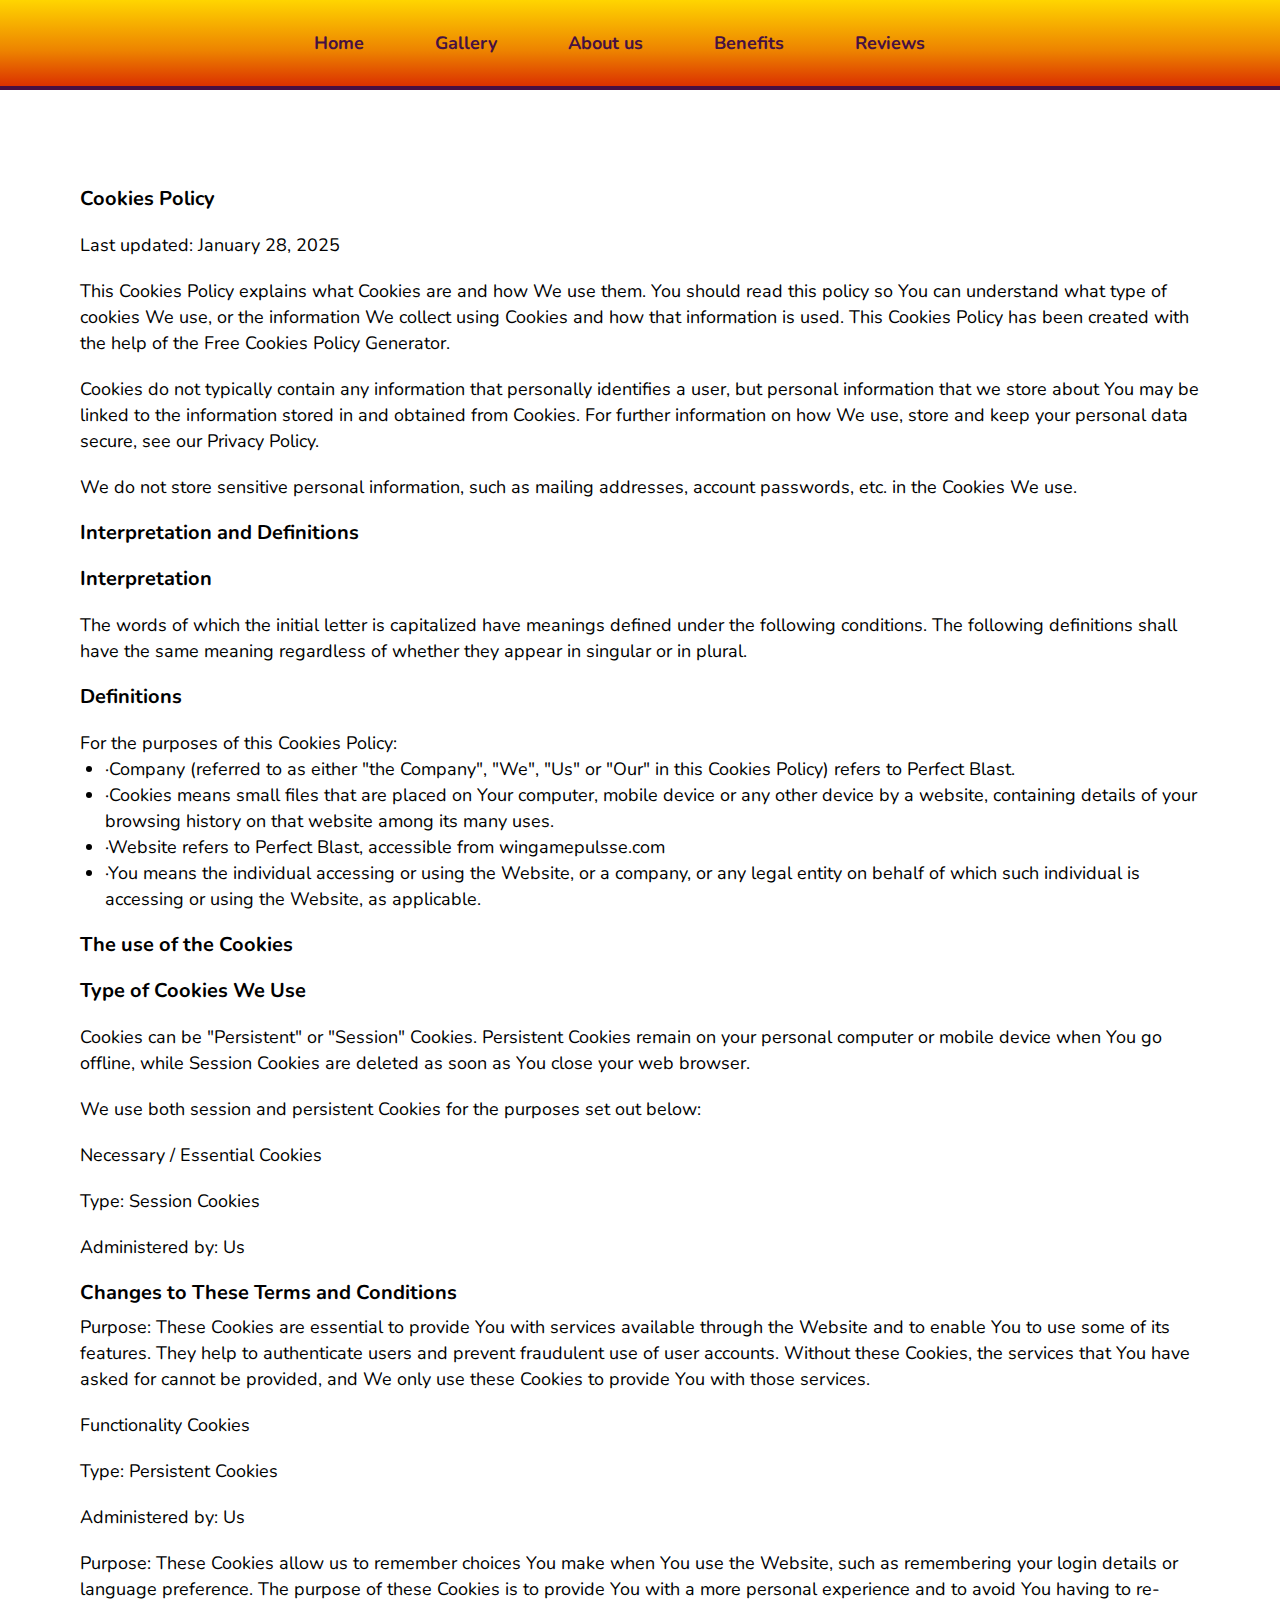
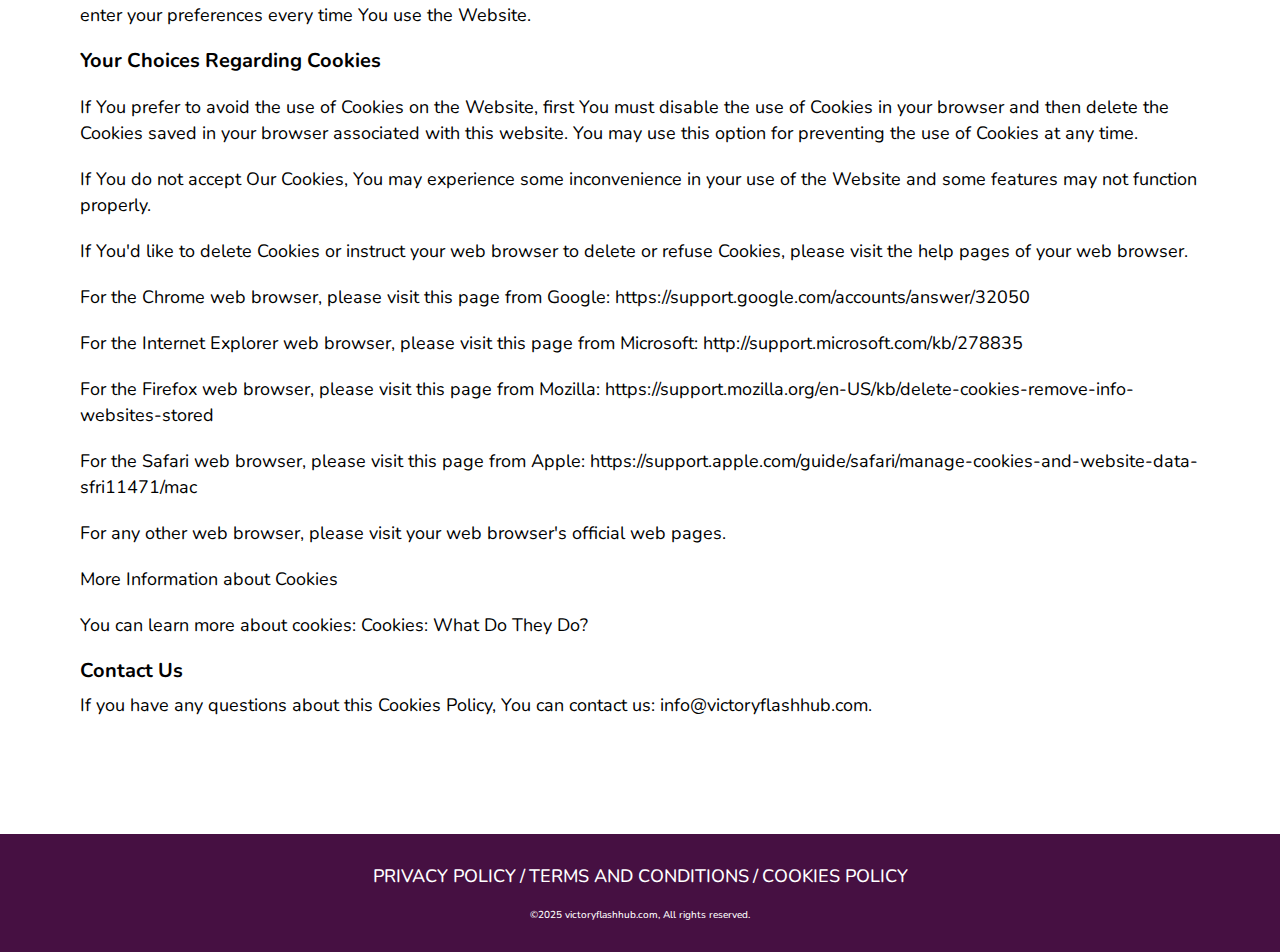
<file: cookies.html>
<!DOCTYPE html>
<html lang="en">
  <head>
    <meta charset="UTF-8" />
    <meta name="viewport" content="width=device-width, initial-scale=1.0" />
    <title>Perfect Blast</title>
    <link rel="icon" href="image/Fav b.jpg" />

    <link rel="stylesheet" type="text/css" href="slick/slick.css" />
    <link rel="stylesheet" href="css/main.css" />
    <link href="https://unpkg.com/aos@2.3.1/dist/aos.css" rel="stylesheet" />
  </head>

  <body class="back">
    <header class="header">
      <div class="header__background"></div>
      <nav class="navigation">
        <ul class="navigation__list">
          <li class="navigation__item">
            <a href="/" class="navigation__link"
              ><img href="/" class="header-title navigation-img" alt=""
            /></a>
          </li>
          <li class="navigation__item">
            <a href="/" class="navigation__link">Home</a>
          </li>
          <li class="navigation__item">
            <a href="/#gallery" class="navigation__link">Gallery</a>
          </li>
          <li class="navigation__item">
            <a href="/#about" class="navigation__link">About us</a>
          </li>
          <li class="navigation__item">
            <a href="/#features" class="navigation__link">Benefits </a>
          </li>
          <li class="navigation__item">
            <a href="/#reviews" class="navigation__link">Reviews</a>
          </li>
          <li class="navigation__item">
            <a
              href="/policy.html"
              class="navigation__link navigation__item-desk"
              >Privacy Policy</a
            >
          </li>
          <li class="navigation__item">
            <a href="/terms.html" class="navigation__link navigation__item-desk"
              >Terms and Conditions</a
            >
          </li>
          <li class="navigation__item">
            <a
              href="/cookies.html"
              class="navigation__link navigation__item-desk"
              >Cookies Policy</a
            >
          </li>
        </ul>

        <div class="header__button-wrapper policy-terms-header__button-wrapper">
          <a href="/" class="policy-terms-header__icon--menu"
            ><img href="/" class="header-title" alt=""
          /></a>

          <button type="button" class="header__icon-button" data-menu-button>
            <img
              class="header__icon header__icon--menu"
              src="image/header/menu.png"
              alt=""
            />

            <img
              class="header__icon header__icon--close close"
              src="image/header/Vector.png"
              alt=""
            />
          </button>
        </div>
      </nav>
    </header>

    <main class="policy">
      <section>
        <div class="policy-terms-container">
          <h2 class="policy-terms-title">Cookies Policy</h2>

          <p class="policy-terms-text-one">Last updated: January 28, 2025</p>

          <p class="policy-terms-text-one">
            This Cookies Policy explains what Cookies are and how We use them.
            You should read this policy so You can understand what type of
            cookies We use, or the information We collect using Cookies and how
            that information is used. This Cookies Policy has been created with
            the help of the Free Cookies Policy Generator.
          </p>

          <p class="policy-terms-text-one">
            Cookies do not typically contain any information that personally
            identifies a user, but personal information that we store about You
            may be linked to the information stored in and obtained from
            Cookies. For further information on how We use, store and keep your
            personal data secure, see our Privacy Policy.
          </p>
          <p class="policy-terms-text-one">
            We do not store sensitive personal information, such as mailing
            addresses, account passwords, etc. in the Cookies We use.
          </p>
          <h2 class="policy-terms-text">Interpretation and Definitions</h2>
          <h2 class="policy-terms-text">Interpretation</h2>
          <p class="policy-terms-text-one">
            The words of which the initial letter is capitalized have meanings
            defined under the following conditions. The following definitions
            shall have the same meaning regardless of whether they appear in
            singular or in plural.
          </p>
          <h2 class="policy-terms-text">Definitions</h2>
          <p class="policy-terms-text-one">
            For the purposes of this Cookies Policy:
          </p>
          <ul class="terms-lists">
            <li>
              ·Company (referred to as either "the Company", "We", "Us" or "Our"
              in this Cookies Policy) refers to Perfect Blast.
            </li>
            <li>
              ·Cookies means small files that are placed on Your computer,
              mobile device or any other device by a website, containing details
              of your browsing history on that website among its many uses.
            </li>
            <li>
              ·Website refers to Perfect Blast, accessible from
              wingamepulsse.com
            </li>
            <li>
              ·You means the individual accessing or using the Website, or a
              company, or any legal entity on behalf of which such individual is
              accessing or using the Website, as applicable.
            </li>
          </ul>
          <h2 class="policy-terms-text">The use of the Cookies</h2>
          <h2 class="policy-terms-text">Type of Cookies We Use</h2>
          <p class="policy-terms-text-one">
            Cookies can be "Persistent" or "Session" Cookies. Persistent Cookies
            remain on your personal computer or mobile device when You go
            offline, while Session Cookies are deleted as soon as You close your
            web browser.
          </p>

          <p class="policy-terms-text-one">
            We use both session and persistent Cookies for the purposes set out
            below:
          </p>

          <p class="policy-terms-text-one">Necessary / Essential Cookies</p>

          <p class="policy-terms-text-one">Type: Session Cookies</p>

          <p class="policy-terms-text-one">Administered by: Us</p>
          <h2 class="policy-terms-text">
            Changes to These Terms and Conditions
          </h2>
          <p class="policy-terms-texts">
            Purpose: These Cookies are essential to provide You with services
            available through the Website and to enable You to use some of its
            features. They help to authenticate users and prevent fraudulent use
            of user accounts. Without these Cookies, the services that You have
            asked for cannot be provided, and We only use these Cookies to
            provide You with those services.
          </p>

          <p class="policy-terms-text-one">Functionality Cookies</p>
          <p class="policy-terms-text-one">Type: Persistent Cookies</p>
          <p class="policy-terms-text-one">Administered by: Us</p>
          <p class="policy-terms-text-one">
            Purpose: These Cookies allow us to remember choices You make when
            You use the Website, such as remembering your login details or
            language preference. The purpose of these Cookies is to provide You
            with a more personal experience and to avoid You having to re-enter
            your preferences every time You use the Website.
          </p>
          <h2 class="policy-terms-text">Your Choices Regarding Cookies</h2>
          <p class="policy-terms-text-one">
            If You prefer to avoid the use of Cookies on the Website, first You
            must disable the use of Cookies in your browser and then delete the
            Cookies saved in your browser associated with this website. You may
            use this option for preventing the use of Cookies at any time.
          </p>
          <p class="policy-terms-text-one">
            If You do not accept Our Cookies, You may experience some
            inconvenience in your use of the Website and some features may not
            function properly.
          </p>
          <p class="policy-terms-text-one">
            If You'd like to delete Cookies or instruct your web browser to
            delete or refuse Cookies, please visit the help pages of your web
            browser.
          </p>
          <p class="policy-terms-text-one">
            For the Chrome web browser, please visit this page from Google:

            <a
              class="email-link-color"
              href="https://support.google.com/accounts/answer/32050"
              target="_blank"
              rel=""
              >https://support.google.com/accounts/answer/32050
            </a>
          </p>
          <p class="policy-terms-text-one">
            For the Internet Explorer web browser, please visit this page from
            Microsoft:
            <a
              class="email-link-color"
              href="http://support.microsoft.com/kb/278835"
              target="_blank"
              rel=""
              >http://support.microsoft.com/kb/278835
            </a>
          </p>
          <p class="policy-terms-text-one">
            For the Firefox web browser, please visit this page from Mozilla:

            <a
              class="email-link-color"
              href=" https://support.mozilla.org/en-US/kb/delete-cookies-remove-info-websites-stored"
              target="_blank"
              rel=""
            >
              https://support.mozilla.org/en-US/kb/delete-cookies-remove-info-websites-stored
            </a>
          </p>
          <p class="policy-terms-text-one">
            For the Safari web browser, please visit this page from Apple:

            <a
              class="email-link-color"
              href=" https://support.apple.com/guide/safari/manage-cookies-and-website-data-sfri11471/mac"
              target="_blank"
              rel=""
            >
              https://support.apple.com/guide/safari/manage-cookies-and-website-data-sfri11471/mac
            </a>
          </p>

          <p class="policy-terms-text-one">
            For any other web browser, please visit your web browser's official
            web pages.
          </p>
          <p class="policy-terms-text-one">More Information about Cookies</p>
          <p class="policy-terms-text-one">
            You can learn more about cookies: Cookies:
            <a
              class="email-link-color"
              href="https://www.freeprivacypolicy.com/blog/cookies/"
              target="_blank"
              rel=""
            >
              What Do They Do?
            </a>
          </p>

          <h2 class="policy-terms-text">Contact Us</h2>
          <p class="policy-terms-texts">
            If you have any questions about this Cookies Policy, You can contact
            us:
            <a class="email-link" href="mailto:info@victoryflashhub.com"
              >info@victoryflashhub.com</a
            >.
          </p>
        </div>
      </section>
    </main>

    <footer class="footer">
      <div class="footer-container">
        <div class="footer-wrapper">
          <a class="footer-text" href="policy.html">Privacy policy</a>
          <a class="footer-text">/</a>
          <a class="footer-text" href="terms.html">Terms and conditions </a>
          <a class="footer-text">/</a>
          <a class="footer-text" href="cookies.html">Cookies Policy</a>
        </div>
        <p class="footer-copyright">
          ©2025 victoryflashhub.com, All rights reserved.
        </p>
      </div>
    </footer>
    <script src="js/mobile-menu.js"></script>
  </body>
</html>
</file>
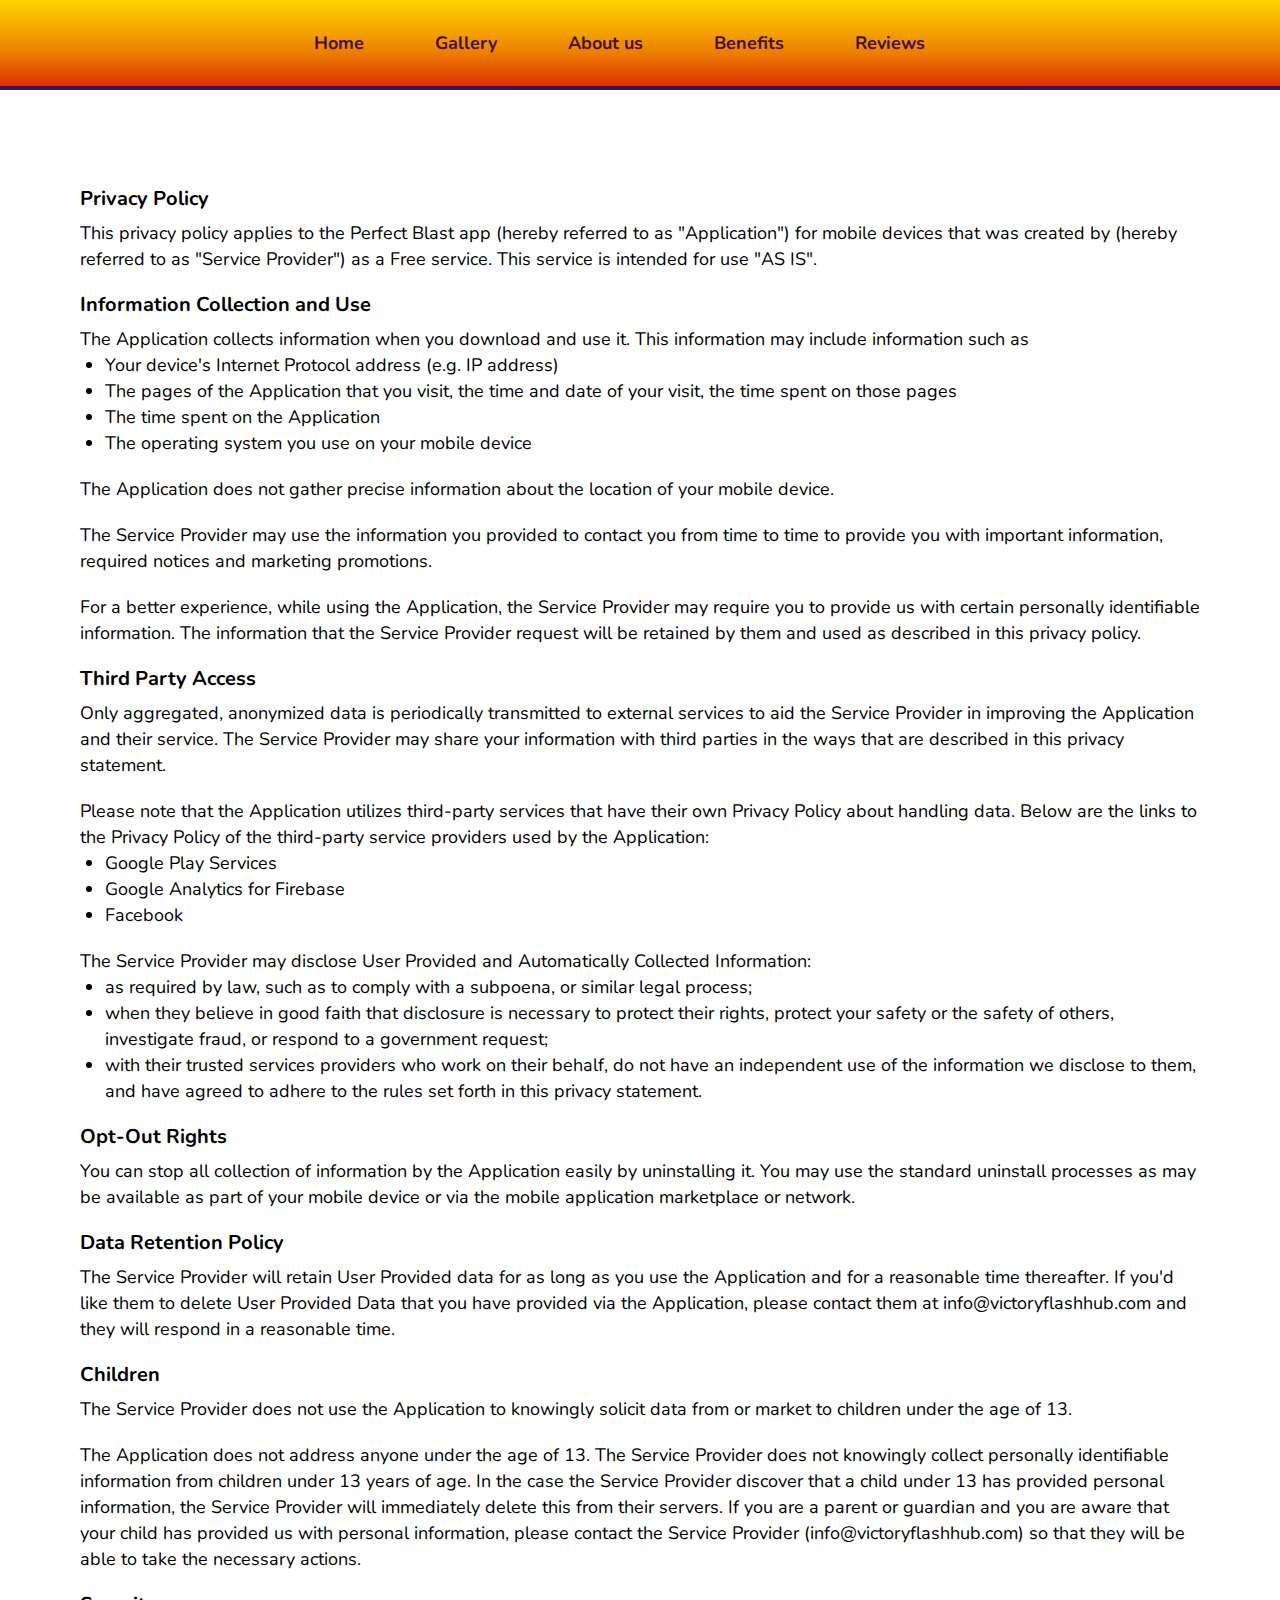
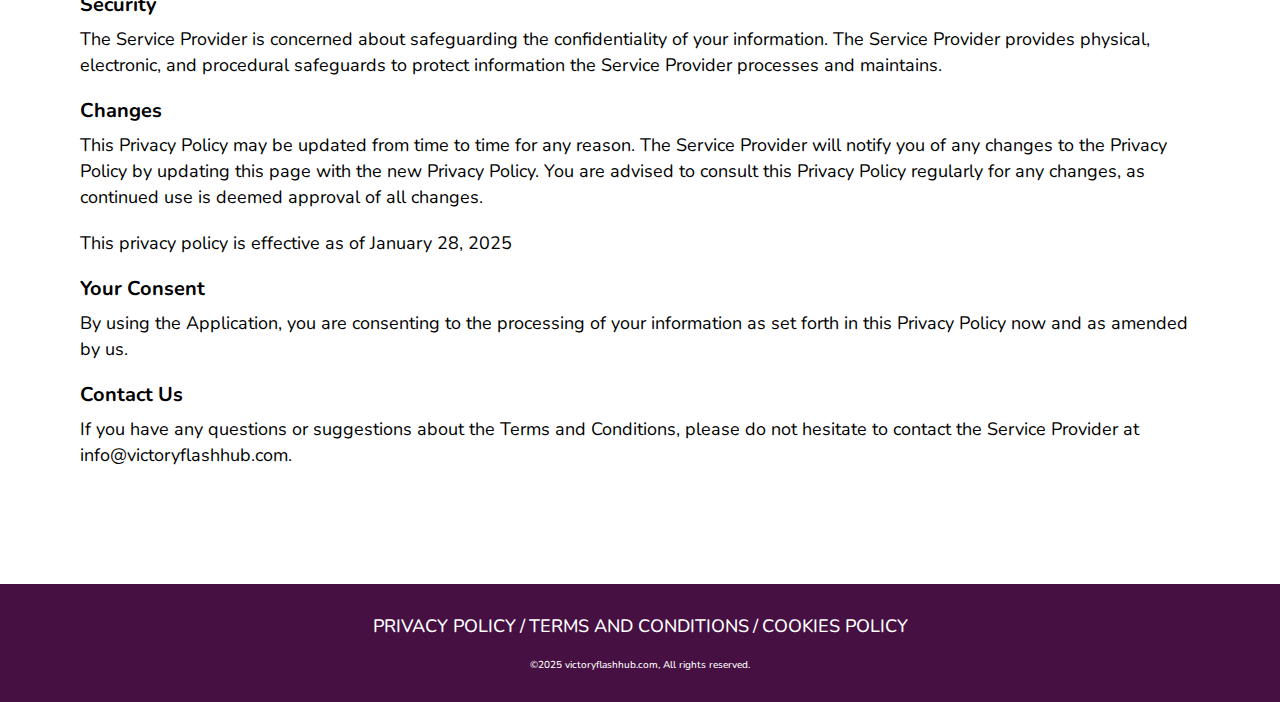
<file: policy.html>
<!DOCTYPE html>
<html lang="en">
  <head>
    <meta charset="UTF-8" />
    <meta name="viewport" content="width=device-width, initial-scale=1.0" />
    <title>Perfect Blast</title>
    <link rel="icon" href="image/Fav b.jpg" />

    <link rel="stylesheet" type="text/css" href="slick/slick.css" />
    <link rel="stylesheet" href="css/main.css" />
    <link href="https://unpkg.com/aos@2.3.1/dist/aos.css" rel="stylesheet" />
  </head>

  <body class="back">
    <header class="header">
      <div class="header__background"></div>
      <nav class="navigation">
        <ul class="navigation__list">
          <li class="navigation__item">
            <a href="/" class="navigation__link"
              ><img href="/" class="header-title navigation-img" alt=""
            /></a>
          </li>
          <li class="navigation__item">
            <a href="/" class="navigation__link">Home</a>
          </li>
          <li class="navigation__item">
            <a href="/#gallery" class="navigation__link">Gallery</a>
          </li>
          <li class="navigation__item">
            <a href="/#about" class="navigation__link">About us</a>
          </li>
          <li class="navigation__item">
            <a href="/#features" class="navigation__link">Benefits </a>
          </li>
          <li class="navigation__item">
            <a href="/#reviews" class="navigation__link">Reviews</a>
          </li>
          <li class="navigation__item">
            <a
              href="/policy.html"
              class="navigation__link navigation__item-desk"
              >Privacy Policy</a
            >
          </li>
          <li class="navigation__item">
            <a href="/terms.html" class="navigation__link navigation__item-desk"
              >Terms and Conditions</a
            >
          </li>
          <li class="navigation__item">
            <a
              href="/cookies.html"
              class="navigation__link navigation__item-desk"
              >Cookies Policy</a
            >
          </li>
        </ul>

        <div class="header__button-wrapper policy-terms-header__button-wrapper">
          <a href="/" class="policy-terms-header__icon--menu"
            ><img href="/" class="header-title" alt=""
          /></a>

          <button type="button" class="header__icon-button" data-menu-button>
            <img
              class="header__icon header__icon--menu"
              src="image/header/menu.png"
              alt=""
            />

            <img
              class="header__icon header__icon--close close"
              src="image/header/Vector.png"
              alt=""
            />
          </button>
        </div>
      </nav>
    </header>

    <main class="policy">
      <section>
        <div class="policy-terms-container">
          <p class="policy-terms-title">Privacy Policy</p>

          <p class="policy-terms-texts">
            This privacy policy applies to the Perfect Blast app (hereby
            referred to as "Application") for mobile devices that was created by
            (hereby referred to as "Service Provider") as a Free service. This
            service is intended for use "AS IS".
          </p>
          <p class="policy-terms-text">Information Collection and Use</p>
          <p class="policy-terms-texts">
            The Application collects information when you download and use it.
            This information may include information such as
          </p>

          <ul class="terms-lists">
            <li>Your device's Internet Protocol address (e.g. IP address)</li>
            <li>
              The pages of the Application that you visit, the time and date of
              your visit, the time spent on those pages
            </li>
            <li>The time spent on the Application</li>
            <li>The operating system you use on your mobile device</li>
          </ul>
          <p class="policy-terms-text-one">
            The Application does not gather precise information about the
            location of your mobile device.
          </p>

          <p class="policy-terms-text-one">
            The Service Provider may use the information you provided to contact
            you from time to time to provide you with important information,
            required notices and marketing promotions.
          </p>
          <p class="policy-terms-text-one">
            For a better experience, while using the Application, the Service
            Provider may require you to provide us with certain personally
            identifiable information. The information that the Service Provider
            request will be retained by them and used as described in this
            privacy policy.
          </p>

          <p class="policy-terms-text">Third Party Access</p>

          <p class="policy-terms-texts">
            Only aggregated, anonymized data is periodically transmitted to
            external services to aid the Service Provider in improving the
            Application and their service. The Service Provider may share your
            information with third parties in the ways that are described in
            this privacy statement.
          </p>

          <p class="policy-terms-text-one">
            Please note that the Application utilizes third-party services that
            have their own Privacy Policy about handling data. Below are the
            links to the Privacy Policy of the third-party service providers
            used by the Application:
          </p>
          <ul class="terms-lists">
            <li>
              <a
                class="email-link-color"
                href="https://policies.google.com/privacy"
                target="_blank"
                rel=""
                >Google Play Services
              </a>
            </li>
            <li>
              <a
                class="email-link-color"
                href="https://firebase.google.com/support/privacy"
                target="_blank"
                rel=""
                >Google Analytics for Firebase
              </a>
            </li>
            <li>
              <a
                class="email-link-color"
                href="https://www.facebook.com/about/privacy/update/printable"
                target="_blank"
                rel=""
                >Facebook
              </a>
            </li>
          </ul>

          <p class="policy-terms-text-one">
            The Service Provider may disclose User Provided and Automatically
            Collected Information:
          </p>
          <ul class="terms-lists">
            <li>
              as required by law, such as to comply with a subpoena, or similar
              legal process;
            </li>
            <li>
              when they believe in good faith that disclosure is necessary to
              protect their rights, protect your safety or the safety of others,
              investigate fraud, or respond to a government request;
            </li>
            <li>
              with their trusted services providers who work on their behalf, do
              not have an independent use of the information we disclose to
              them, and have agreed to adhere to the rules set forth in this
              privacy statement.
            </li>
          </ul>

          <h2 class="policy-terms-text">Opt-Out Rights</h2>
          <p class="policy-terms-texts">
            You can stop all collection of information by the Application easily
            by uninstalling it. You may use the standard uninstall processes as
            may be available as part of your mobile device or via the mobile
            application marketplace or network.
          </p>

          <h2 class="policy-terms-text">Data Retention Policy</h2>
          <p class="policy-terms-texts">
            The Service Provider will retain User Provided data for as long as
            you use the Application and for a reasonable time thereafter. If
            you'd like them to delete User Provided Data that you have provided
            via the Application, please contact them at info@victoryflashhub.com
            and they will respond in a reasonable time.
          </p>
          <h2 class="policy-terms-text">Children</h2>
          <p class="policy-terms-texts">
            The Service Provider does not use the Application to knowingly
            solicit data from or market to children under the age of 13.
          </p>

          <p class="policy-terms-text-one">
            The Application does not address anyone under the age of 13. The
            Service Provider does not knowingly collect personally identifiable
            information from children under 13 years of age. In the case the
            Service Provider discover that a child under 13 has provided
            personal information, the Service Provider will immediately delete
            this from their servers. If you are a parent or guardian and you are
            aware that your child has provided us with personal information,
            please contact the Service Provider (info@victoryflashhub.com) so
            that they will be able to take the necessary actions.
          </p>
          <h2 class="policy-terms-text">Security</h2>
          <p class="policy-terms-texts">
            The Service Provider is concerned about safeguarding the
            confidentiality of your information. The Service Provider provides
            physical, electronic, and procedural safeguards to protect
            information the Service Provider processes and maintains.
          </p>
          <h2 class="policy-terms-text">Changes</h2>
          <p class="policy-terms-texts">
            This Privacy Policy may be updated from time to time for any reason.
            The Service Provider will notify you of any changes to the Privacy
            Policy by updating this page with the new Privacy Policy. You are
            advised to consult this Privacy Policy regularly for any changes, as
            continued use is deemed approval of all changes.
          </p>

          <p class="policy-terms-text-one">
            This privacy policy is effective as of January 28, 2025
          </p>
          <h2 class="policy-terms-text">Your Consent</h2>
          <p class="policy-terms-texts">
            By using the Application, you are consenting to the processing of
            your information as set forth in this Privacy Policy now and as
            amended by us.
          </p>
          <h2 class="policy-terms-text">Contact Us</h2>
          <p class="policy-terms-texts">
            If you have any questions or suggestions about the Terms and
            Conditions, please do not hesitate to contact the Service Provider
            at
            <a class="email-link" href="mailto:info@victoryflashhub.com"
              >info@victoryflashhub.com</a
            >.
          </p>
        </div>
      </section>
    </main>

    <footer class="footer">
      <div class="footer-container">
        <div class="footer-wrapper">
          <a class="footer-text" href="policy.html">Privacy policy</a>
          <a class="footer-text">/</a>
          <a class="footer-text" href="terms.html">Terms and conditions </a>
          <a class="footer-text">/</a>
          <a class="footer-text" href="cookies.html">Cookies Policy</a>
        </div>
        <p class="footer-copyright">
          ©2025 victoryflashhub.com, All rights reserved.
        </p>
      </div>
    </footer>
    <script src="js/mobile-menu.js"></script>
  </body>
</html>
</file>
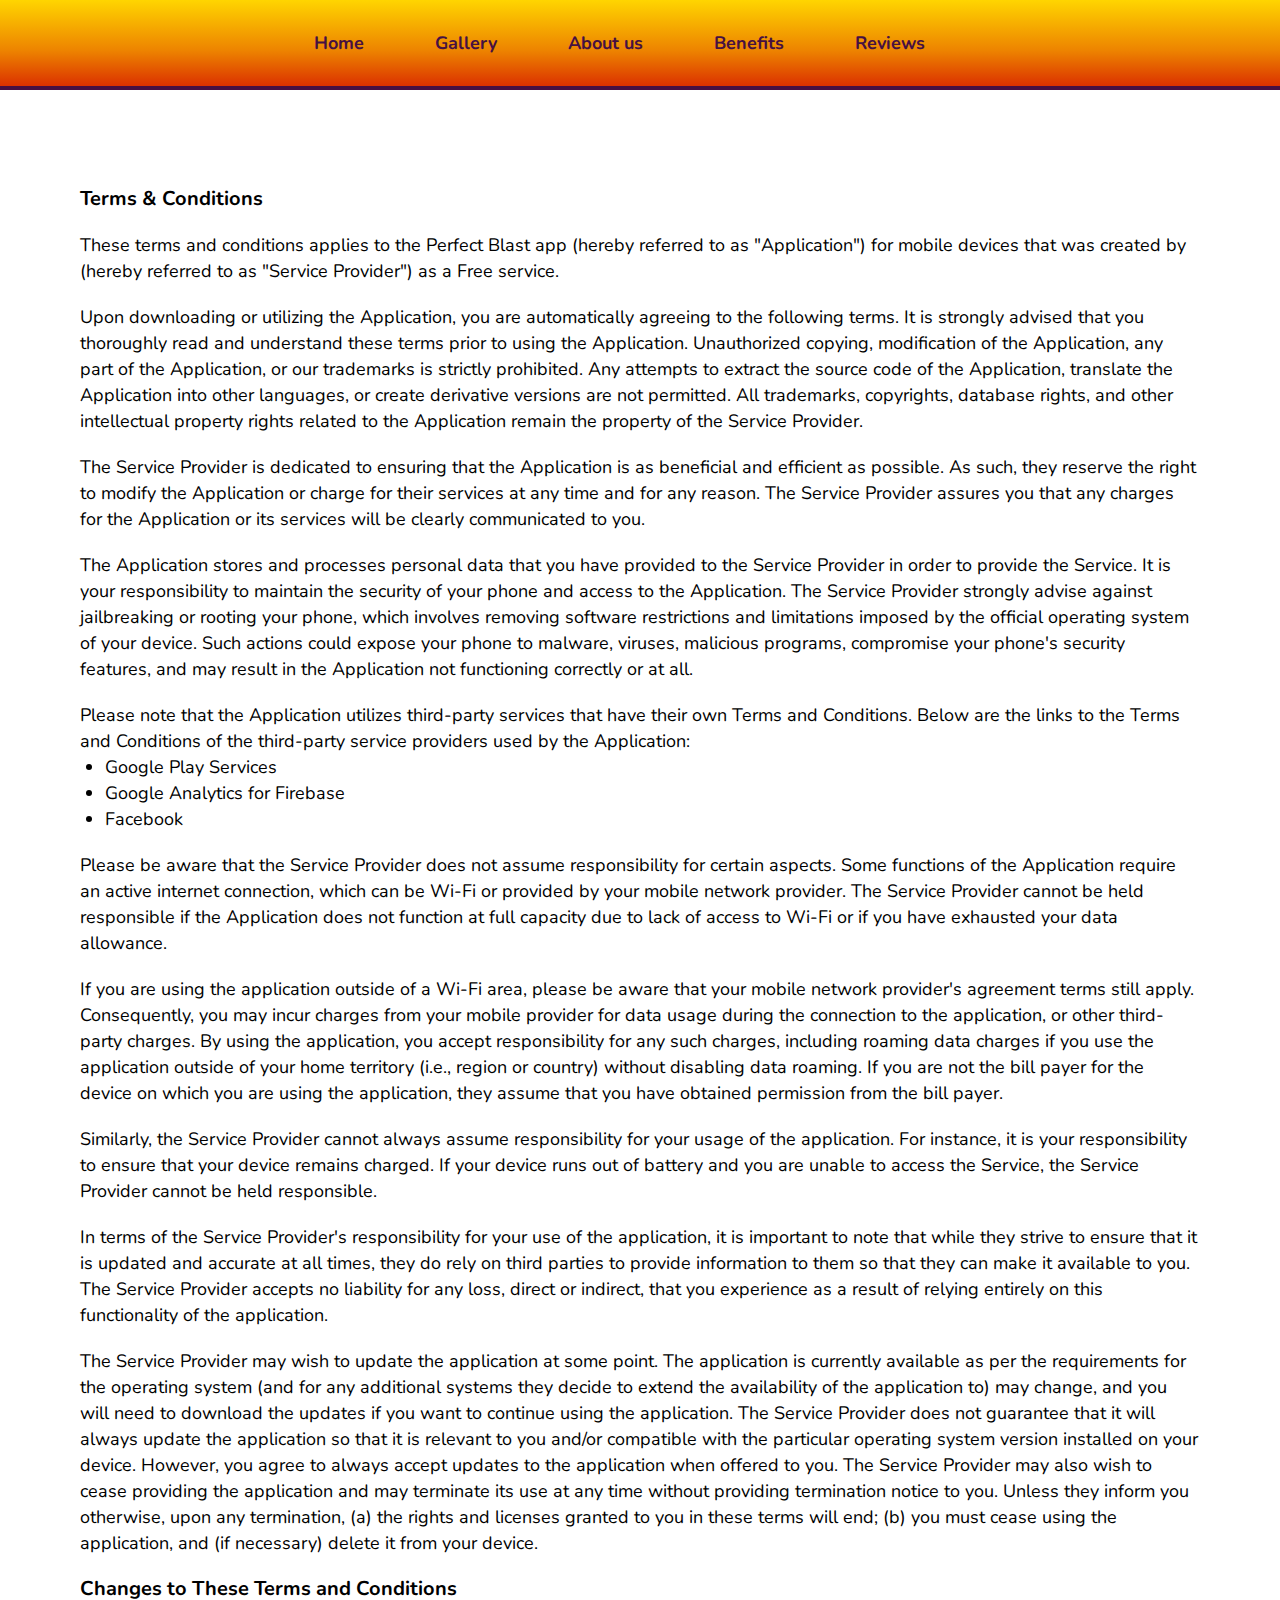
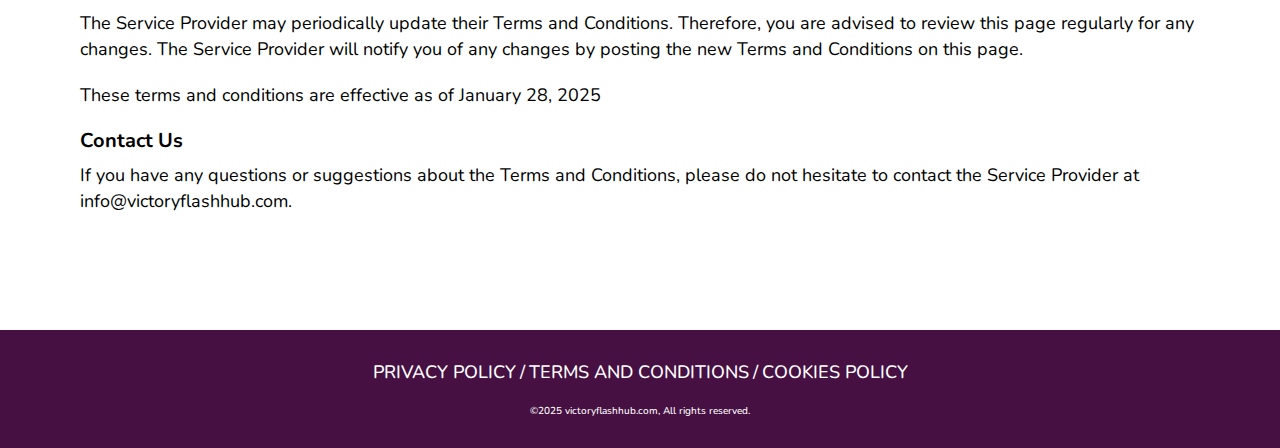
<file: terms.html>
<!DOCTYPE html>
<html lang="en">
  <head>
    <meta charset="UTF-8" />
    <meta name="viewport" content="width=device-width, initial-scale=1.0" />
    <title>Perfect Blast</title>
    <link rel="icon" href="image/Fav b.jpg" />

    <link rel="stylesheet" type="text/css" href="slick/slick.css" />
    <link rel="stylesheet" href="css/main.css" />
    <link href="https://unpkg.com/aos@2.3.1/dist/aos.css" rel="stylesheet" />
  </head>

  <body class="back">
    <header class="header">
      <div class="header__background"></div>
      <nav class="navigation">
        <ul class="navigation__list">
          <li class="navigation__item">
            <a href="/" class="navigation__link"
              ><img href="/" class="header-title navigation-img" alt=""
            /></a>
          </li>
          <li class="navigation__item">
            <a href="/" class="navigation__link">Home</a>
          </li>
          <li class="navigation__item">
            <a href="/#gallery" class="navigation__link">Gallery</a>
          </li>
          <li class="navigation__item">
            <a href="/#about" class="navigation__link">About us</a>
          </li>
          <li class="navigation__item">
            <a href="/#features" class="navigation__link">Benefits </a>
          </li>
          <li class="navigation__item">
            <a href="/#reviews" class="navigation__link">Reviews</a>
          </li>
          <li class="navigation__item">
            <a
              href="/policy.html"
              class="navigation__link navigation__item-desk"
              >Privacy Policy</a
            >
          </li>
          <li class="navigation__item">
            <a href="/terms.html" class="navigation__link navigation__item-desk"
              >Terms and Conditions</a
            >
          </li>
          <li class="navigation__item">
            <a
              href="/cookies.html"
              class="navigation__link navigation__item-desk"
              >Cookies Policy</a
            >
          </li>
        </ul>

        <div class="header__button-wrapper policy-terms-header__button-wrapper">
          <a href="/" class="policy-terms-header__icon--menu"
            ><img href="/" class="header-title" alt=""
          /></a>

          <button type="button" class="header__icon-button" data-menu-button>
            <img
              class="header__icon header__icon--menu"
              src="image/header/menu.png"
              alt=""
            />

            <img
              class="header__icon header__icon--close close"
              src="image/header/Vector.png"
              alt=""
            />
          </button>
        </div>
      </nav>
    </header>

    <main class="policy">
      <section>
        <div class="policy-terms-container">
          <h2 class="policy-terms-title">Terms & Conditions</h2>

          <p class="policy-terms-text-one">
            These terms and conditions applies to the Perfect Blast app (hereby
            referred to as "Application") for mobile devices that was created by
            (hereby referred to as "Service Provider") as a Free service.
          </p>

          <p class="policy-terms-text-one">
            Upon downloading or utilizing the Application, you are automatically
            agreeing to the following terms. It is strongly advised that you
            thoroughly read and understand these terms prior to using the
            Application. Unauthorized copying, modification of the Application,
            any part of the Application, or our trademarks is strictly
            prohibited. Any attempts to extract the source code of the
            Application, translate the Application into other languages, or
            create derivative versions are not permitted. All trademarks,
            copyrights, database rights, and other intellectual property rights
            related to the Application remain the property of the Service
            Provider.
          </p>

          <p class="policy-terms-text-one">
            The Service Provider is dedicated to ensuring that the Application
            is as beneficial and efficient as possible. As such, they reserve
            the right to modify the Application or charge for their services at
            any time and for any reason. The Service Provider assures you that
            any charges for the Application or its services will be clearly
            communicated to you.
          </p>
          <p class="policy-terms-text-one">
            The Application stores and processes personal data that you have
            provided to the Service Provider in order to provide the Service. It
            is your responsibility to maintain the security of your phone and
            access to the Application. The Service Provider strongly advise
            against jailbreaking or rooting your phone, which involves removing
            software restrictions and limitations imposed by the official
            operating system of your device. Such actions could expose your
            phone to malware, viruses, malicious programs, compromise your
            phone's security features, and may result in the Application not
            functioning correctly or at all.
          </p>
          <p class="policy-terms-text-one">
            Please note that the Application utilizes third-party services that
            have their own Terms and Conditions. Below are the links to the
            Terms and Conditions of the third-party service providers used by
            the Application:
          </p>
          <ul class="terms-lists">
            <li>
              <a
                class="email-link-color"
                href="https://policies.google.com/privacy"
                target="_blank"
                rel=""
                >Google Play Services
              </a>
            </li>
            <li>
              <a
                class="email-link-color"
                href="https://firebase.google.com/support/privacy"
                target="_blank"
                rel=""
                >Google Analytics for Firebase
              </a>
            </li>
            <li>
              <a
                class="email-link-color"
                href="https://www.facebook.com/about/privacy/update/printable"
                target="_blank"
                rel=""
                >Facebook
              </a>
            </li>
          </ul>

          <p class="policy-terms-text-one">
            Please be aware that the Service Provider does not assume
            responsibility for certain aspects. Some functions of the
            Application require an active internet connection, which can be
            Wi-Fi or provided by your mobile network provider. The Service
            Provider cannot be held responsible if the Application does not
            function at full capacity due to lack of access to Wi-Fi or if you
            have exhausted your data allowance.
          </p>

          <p class="policy-terms-text-one">
            If you are using the application outside of a Wi-Fi area, please be
            aware that your mobile network provider's agreement terms still
            apply. Consequently, you may incur charges from your mobile provider
            for data usage during the connection to the application, or other
            third-party charges. By using the application, you accept
            responsibility for any such charges, including roaming data charges
            if you use the application outside of your home territory (i.e.,
            region or country) without disabling data roaming. If you are not
            the bill payer for the device on which you are using the
            application, they assume that you have obtained permission from the
            bill payer.
          </p>

          <p class="policy-terms-text-one">
            Similarly, the Service Provider cannot always assume responsibility
            for your usage of the application. For instance, it is your
            responsibility to ensure that your device remains charged. If your
            device runs out of battery and you are unable to access the Service,
            the Service Provider cannot be held responsible.
          </p>

          <p class="policy-terms-text-one">
            In terms of the Service Provider's responsibility for your use of
            the application, it is important to note that while they strive to
            ensure that it is updated and accurate at all times, they do rely on
            third parties to provide information to them so that they can make
            it available to you. The Service Provider accepts no liability for
            any loss, direct or indirect, that you experience as a result of
            relying entirely on this functionality of the application.
          </p>

          <p class="policy-terms-text-one">
            The Service Provider may wish to update the application at some
            point. The application is currently available as per the
            requirements for the operating system (and for any additional
            systems they decide to extend the availability of the application
            to) may change, and you will need to download the updates if you
            want to continue using the application. The Service Provider does
            not guarantee that it will always update the application so that it
            is relevant to you and/or compatible with the particular operating
            system version installed on your device. However, you agree to
            always accept updates to the application when offered to you. The
            Service Provider may also wish to cease providing the application
            and may terminate its use at any time without providing termination
            notice to you. Unless they inform you otherwise, upon any
            termination, (a) the rights and licenses granted to you in these
            terms will end; (b) you must cease using the application, and (if
            necessary) delete it from your device.
          </p>
          <h2 class="policy-terms-text">
            Changes to These Terms and Conditions
          </h2>
          <p class="policy-terms-texts">
            The Service Provider may periodically update their Terms and
            Conditions. Therefore, you are advised to review this page regularly
            for any changes. The Service Provider will notify you of any changes
            by posting the new Terms and Conditions on this page.
          </p>

          <p class="policy-terms-text-one">
            These terms and conditions are effective as of January 28, 2025
          </p>
          <h2 class="policy-terms-text">Contact Us</h2>
          <p class="policy-terms-texts">
            If you have any questions or suggestions about the Terms and
            Conditions, please do not hesitate to contact the Service Provider
            at
            <a class="email-link" href="mailto:info@victoryflashhub.com"
              >info@victoryflashhub.com</a
            >.
          </p>
        </div>
      </section>
    </main>

    <footer class="footer">
      <div class="footer-container">
        <div class="footer-wrapper">
          <a class="footer-text" href="policy.html">Privacy policy</a>
          <a class="footer-text">/</a>
          <a class="footer-text" href="terms.html">Terms and conditions </a>
          <a class="footer-text">/</a>
          <a class="footer-text" href="cookies.html">Cookies Policy</a>
        </div>
        <p class="footer-copyright">
          ©2025 victoryflashhub.com, All rights reserved.
        </p>
      </div>
    </footer>
    <script src="js/mobile-menu.js"></script>
  </body>
</html>
</file>
<file: css/main.css>
@import url("https://fonts.googleapis.com/css2?family=Nunito:ital,wght@0,200..1000;1,200..1000&display=swap");

:root {
}

* {
  -webkit-box-sizing: border-box;
  box-sizing: border-box;
}

html {
  scroll-behavior: smooth;
  background: rgba(255, 255, 255, 1);
  color: rgba(70, 16, 66, 1);
}

body {
  margin: 0;
}

h1,
h2,
h3,
h4,
h5,
h6,
p {
  margin: 0;
}

ul,
ol {
  margin: 0;
  padding: 0;
  list-style: none;
}

img {
  display: block;
  height: auto;
}

.list {
  list-style: none;
}

button,
a {
  cursor: pointer;
}

.visually-hidden {
  position: absolute;
  width: 1px;
  height: 1px;
  margin: -1px;
  border: 0;
  padding: 0;

  white-space: nowrap;
  clip-path: inset(100%);
  clip: rect(0 0 0 0);
  overflow: hidden;
}

.button:hover {
  scale: 120%;
}

.header {
  position: fixed;
  width: 100%;
  z-index: 5;
  -webkit-transition: background-color 0.3s ease;
  transition: background-color 0.3s ease;
}

.header.is-open .header__background {
  left: 0;
}
.header__button-wrapper {
  margin-left: auto;
}
.header__icon {
  display: none;
}

.header__icon-button {
  display: -webkit-box;
  display: -ms-flexbox;
  display: flex;
  background-color: transparent;
  border: none;
  border-radius: 50%;
}

.header__icon--menu {
  display: block;
}

.header__icon-button.is-open .header__icon--menu {
  display: none;
}

.header__icon-button.is-open .header__icon--close {
  display: block;
}

.header {
  position: fixed;
  width: 100%;
  z-index: 5;
  background: transparent;
  display: flex;
  height: 60px;
  border-bottom: 4px solid rgba(70, 16, 66, 1);
  backdrop-filter: blur(24px);
  background: linear-gradient(180deg, #ffd500 0%, #ed8300 59%, #db3100 100%);
}
.header__background {
  position: absolute;
  top: 0;
  right: 0;
  bottom: 0;
  left: 100%;

  z-index: -1;
  -webkit-transition: left 0.3s ease;
  transition: left 0.3s ease;
  border-bottom: 4px solid rgba(70, 16, 66, 1);
  backdrop-filter: blur(24px);
}
.header.is-open .header__background {
  left: 0;
}
.header__button-wrapper {
  margin-right: auto;
  display: flex;
  align-items: center;
  justify-content: end;
}
.policy-terms-header__button-wrapper {
  margin-right: auto;
  display: flex;
  align-items: center;
  justify-content: space-between;
}
.header__icon {
  display: none;
}
.header__icon-button {
  display: flex;
  background-color: transparent;
  border: none;
  border-radius: 50%;
}

.header__icon--menu {
  display: block;
}

.header__icon-button.is-open .header__icon--menu {
  display: none;
}

.header__icon-button.is-open .header__icon--close {
  display: block;
}

.navigation {
  display: -ms-flexbox;
  -webkit-box-orient: vertical;
  -webkit-box-direction: normal;
  -ms-flex-direction: column;
  flex-direction: column;
  -webkit-box-align: center;
  -ms-flex-align: center;
  align-items: center;
  -webkit-box-flex: 1;
  -ms-flex: 1;
  flex: 1;
  padding: 16px;
  position: relative;
}

.navigation__list {
  display: flex;
  flex-direction: column;

  align-items: center;

  top: 130px;
  position: absolute;
  top: 100%;
  right: -100%;
  width: 100%;
  height: 457px;
  -webkit-transition: 0.3s;
  transition: 0.3s;
  z-index: 999;

  padding: 0px 32px;

  border-radius: 0px 0px 20px 20px;
  gap: 28px;
  background: rgba(255, 211, 1, 1);
  border-bottom: 1px solid rgba(255, 255, 255, 0.6);
}
.navigation__list.is-open {
  right: 0;
}
.navigation__link {
  font-family: Nunito;
  font-size: 18px;
  font-weight: 700;
  line-height: 24.55px;
  text-align: left;
  text-underline-position: from-font;
  text-decoration-skip-ink: none;

  text-decoration: none;
  color: rgba(70, 16, 66, 1);
}
.navigation__link:hover,
.navigation__link:focus {
  padding: 12px 24px 12px 24px;
  background: rgba(70, 16, 66, 1);

  border-radius: 100px;
  color: rgba(255, 255, 255, 1);
}
.header.is-open {
  background-color: transparent;
}
.navigation-img {
  display: none;
}

@media screen and (min-width: 1200px) {
  .navigation-img {
    display: flex;
  }
  .policy-terms-header__icon--menu {
    display: none;
  }

  .header {
    width: 100%;

    height: 90px;
    padding: 10px 20px 10px 0;
    display: flex;
    align-items: center;
    justify-content: center;

    z-index: 1000;
  }
  .header__background {
    border: none;
  }

  .header__icon-button {
    display: none;
  }

  .navigation {
    display: flex;

    flex-direction: row;

    flex: 1;
    padding: 0;

    width: 1440px;
    margin: auto;
  }
  .navigation__list {
    border: none;
    background-color: transparent;
    flex-direction: row;
    display: flex;
    position: static;
    width: 1440px;
    margin: auto;

    padding-block: 0;
    flex: 1;
    gap: 23px;
    height: 0px;
    display: flex;
    justify-content: center;
    align-items: center;
    justify-content: center;
  }
  .navigation__link {
    font-family: Nunito;
    font-size: 18px;
    font-weight: 700;
    line-height: 24.55px;
    text-align: left;
    text-underline-position: from-font;
    text-decoration-skip-ink: none;

    padding: 12px 24px 12px 24px;
    text-decoration: none;
  }
  .navigation__link:hover,
  .navigation__link:focus {
    background: rgba(70, 16, 66, 1);

    border-radius: 20px;
    color: rgba(253, 253, 253, 1);
  }
  .header__icon-home-img {
    display: none;
  }
  .navigation__item-desk {
    display: none;
  }
}

.home {
  width: 375px;
  height: 900px;

  padding: 60px 8px 0px;
  background-repeat: no-repeat;
  background-size: cover;
  background-position: center;
  background-image: url("/image/hero/Home.png");
  margin: auto;
}

.home__container-top {
  display: flex;
  flex-direction: column;
  align-items: center;
}
.home-title-img {
  width: 249px;
  height: 171px;
}
.home-title {
  font-family: Nunito;
  font-size: 18px;
  font-weight: 900;
  line-height: 24px;
  text-align: center;
  text-underline-position: from-font;
  text-decoration-skip-ink: none;
  text-transform: uppercase;

  color: rgba(255, 255, 255, 1);
}

.home-text {
  font-family: Nunito;
  font-size: 14px;
  font-weight: 900;
  line-height: 20px;
  text-align: center;
  text-underline-position: from-font;
  text-decoration-skip-ink: none;

  color: rgba(255, 255, 255, 1);
  padding: 8px 0 0;
}
.home__google-button_image {
  margin-top: 22px;
}
@media screen and (min-width: 1200px) {
  .home {
    width: 1440px;
    height: 800px;

    padding: 103px 601px 0px 28px;
    background-image: url("/image/hero/Home\ \(1\).png");
  }
  .home__container-top {
    display: flex;
    flex-direction: column;
    align-items: center;
    justify-content: center;
  }
  .home-title-img {
    width: 415px;
    height: 286px;
  }
  .home-title {
    font-family: Nunito;
    font-size: 26px;
    font-weight: 800;
    line-height: 38px;
    text-align: center;
    text-underline-position: from-font;
    text-decoration-skip-ink: none;
    width: 627px;
  }

  .home-text {
    font-family: Nunito;
    font-size: 16px;
    font-weight: 900;
    line-height: 20px;
    text-align: center;
    text-underline-position: from-font;
    text-decoration-skip-ink: none;

    width: 811px;
    padding: 12px 0 0;
  }
}
.about {
  padding: 22px 20px 0px;
  margin: auto;
  width: 375px;
  height: 1091px;
  background-repeat: no-repeat;
  background-size: cover;
  background-position: center;
  background-image: url("/image/about/About\ us.png");
}

.about-title {
  font-family: Nunito;
  font-size: 40px;
  font-weight: 900;
  line-height: 54.56px;
  letter-spacing: 0.03em;
  text-align: center;
  text-underline-position: from-font;
  text-decoration-skip-ink: none;
  color: rgba(255, 255, 255, 1);
}
.about-list {
  display: flex;
  flex-direction: column;
  gap: 10px;
  padding-top: 20px;
}
.about-text {
  font-family: Nunito;
  font-size: 18px;
  font-weight: 500;
  line-height: 30px;
  letter-spacing: 0.03em;
  text-align: left;
  text-underline-position: from-font;
  text-decoration-skip-ink: none;
  width: 335px;
  padding: 14px 20px;
  border-radius: 22px;
  background: rgba(255, 255, 255, 1);
  border: 2px solid rgba(70, 16, 66, 1);
}

@media screen and (min-width: 1200px) {
  .about {
    padding: 32px 52px 0;
    margin: auto;
    width: 1440px;
    height: 600px;
    background-image: url("/image/about/About\ us\ \(1\).png");
  }

  .about-title {
    font-family: Nunito;
    font-size: 40px;
    font-weight: 900;
    line-height: 54.56px;
    letter-spacing: 0.03em;
    text-align: center;
    text-underline-position: from-font;
    text-decoration-skip-ink: none;
  }

  .about-list {
    display: flex;
    flex-direction: column;

    gap: 12px;
    padding-top: 51px;
  }
  .about-text {
    width: 648px;
    padding: 14px 22px;
  }
}
.reviews {
  width: 375px;
  height: 660px;

  margin: auto;
  padding: 32px 0px 0;
  background-repeat: no-repeat;
  background-size: cover;
  background-position: top;
  background-image: url("/image/reviews/Reviews.png");
}

.reviews-list {
  width: auto;
  padding-top: 40px;
  padding-bottom: 28px;
  margin: auto;
}
.reviews-item {
  margin: 0 5px;
  width: 335px;
  height: 442px;
  padding: 14px;

  border-radius: 22px;

  background: rgba(255, 255, 255, 1);
  border: 2px solid rgba(70, 16, 66, 1);
}
.reviews-img {
  width: 100px;
  margin: auto;
}
.reviews-text-bold {
  font-family: Nunito;
  font-size: 26px;
  font-weight: 700;
  line-height: 30px;
  text-align: center;
  text-underline-position: from-font;
  text-decoration-skip-ink: none;
  padding: 12px 0;
}
.reviews-text {
  font-family: Nunito;
  font-size: 18px;
  font-weight: 400;
  line-height: 26px;
  text-align: center;
  text-underline-position: from-font;
  text-decoration-skip-ink: none;
  padding-bottom: 16px;
}
.reviews-img-two {
  margin: auto;
}
.gallery-button-container {
  display: flex;
  align-items: center;
  justify-content: center;
  gap: 32px;
}

.gallery-button {
  background-color: transparent;
  border: none;
  padding: 0;
  -webkit-transition: scale 0.3s ease;
  transition: scale 0.3s ease;
}

.gallery-button:hover {
  scale: 120%;
}

@media screen and (min-width: 1200px) {
  .reviews {
    width: 1440px;
    height: 600px;

    margin: auto;
    padding: 42px 0px 0;
    background-repeat: no-repeat;
    background-size: cover;
    background-position: top;
    background-image: url("/image/reviews/Reviews\ \(1\).png");
  }

  .reviews-list {
    width: auto;
    padding-top: 40px;
    padding-bottom: 28px;
    margin: auto;
  }
  .reviews-item {
    margin: 0 10px;
    width: 766px;
    height: 292px;

    padding: 14px;
    gap: 22px;
    align-items: center;
    display: flex;
  }
  .reviews-img {
    width: 180px;
    height: 180px;
    margin: 0;
  }
  .reviews-text-bold {
    font-family: Nunito;
    font-size: 26px;
    font-weight: 700;
    line-height: 30px;
    text-align: left;
    text-underline-position: from-font;
    text-decoration-skip-ink: none;

    padding: 0px 0 18px;
  }
  .reviews-text {
    font-family: Nunito;
    font-size: 18px;
    font-weight: 400;
    line-height: 26px;
    text-align: left;
    text-underline-position: from-font;
    text-decoration-skip-ink: none;

    padding-bottom: 16px;
  }
  .reviews-img-two {
    margin: 0;
  }
}

.gallery {
  width: 375px;
  background: rgba(215, 171, 255, 1);
  margin: auto;
  padding: 32px 0px;
}

.gallery__list {
  width: auto;
  padding-top: 40px;
  padding-bottom: 27px;

  margin: auto;
}
.gallery__item {
  width: 285.13px;
  height: 400px;

  overflow: hidden;
  position: relative;
  margin: 0 4px;
}

.gallery__image {
  width: 100%;
  height: 100%;
  object-fit: cover;
  object-position: center;
}

@media screen and (min-width: 1200px) {
  .gallery {
    width: 1440px;

    margin: auto;
    padding: 32px 0;
  }

  .gallery__item {
    width: 285.13px;
    height: 400px;

    overflow: hidden;
    position: relative;
  }
}
.features {
  width: 375px;
  height: 1266px;

  margin: auto;
  padding: 32px 30px 0px;
  background-repeat: no-repeat;
  background-size: cover;
  background-position: center;
  background-image: url("/image/features/Benefits.png");
}

.features-list {
  padding-top: 40px;
  margin: auto;
  display: flex;
  flex-direction: column;
  gap: 18px;
}
.features-item {
  width: 316px;
  padding: 20px 18px;
  border-radius: 22px;
  opacity: 0px;
  background: rgba(255, 255, 255, 1);
  border: 2px solid rgba(70, 16, 66, 1);
}
.features-img {
  margin: auto;
}
.features-text-bold {
  font-family: Nunito;
  font-size: 18px;
  font-weight: 700;
  line-height: 24.55px;
  text-align: center;
  text-underline-position: from-font;
  text-decoration-skip-ink: none;
  padding: 6px;
}
.features-text {
  font-family: Nunito;
  font-size: 14px;
  font-weight: 400;
  line-height: 19.1px;
  text-align: center;
  text-underline-position: from-font;
  text-decoration-skip-ink: none;
}

@media screen and (min-width: 1200px) {
  .features {
    width: 1440px;
    height: 400px;

    margin: auto;
    padding: 32px 55px 0px;
    background-repeat: no-repeat;
    background-size: cover;
    background-position: center;
    background-image: url("/image/features/Benefits\ \(1\).png");
  }

  .features-list {
    padding-top: 20px;
    margin: auto;
    display: flex;
    flex-direction: row;
    gap: 33px;
  }
  .features-item {
    width: 316px;
    padding: 20px 18px;
    border-radius: 22px;
    opacity: 0px;
    background: rgba(255, 255, 255, 1);
    border: 2px solid rgba(70, 16, 66, 1);
  }
}
.footer {
  background: rgba(70, 16, 66, 1);

  color: #ffffff;
  padding: 14px 0px;
}
.footer-container {
  display: flex;
  flex-direction: column;
  justify-content: center;
  align-items: center;
  gap: 14px;
}

.footer-wrapper {
  display: flex;
  flex-direction: row;
  flex-wrap: wrap;
  align-items: center;
  justify-content: center;

  gap: 4px;
}
.footer-text {
  font-family: Nunito;
  font-size: 16px;
  font-weight: 500;
  line-height: 21.82px;
  text-align: center;
  text-underline-position: from-font;
  text-decoration-skip-ink: none;
  text-transform: uppercase;
  text-decoration: none;
  color: #ffffff;
}

.footer-copyright {
  font-family: Nunito;
  font-size: 10px;
  font-weight: 500;
  line-height: 13.64px;
  text-align: left;
  text-underline-position: from-font;
  text-decoration-skip-ink: none;
}

@media screen and (min-width: 1200px) {
  .footer {
    padding: 30px 199px;
  }
  .footer-container {
    gap: 20px;
  }

  .footer-wrapper {
    display: flex;
    flex-direction: row;
    justify-content: end;
    align-items: end;

    gap: 4px;
  }
  .footer-text {
    font-family: Nunito;
    font-size: 18px;
    font-weight: 500;
    line-height: 24.55px;
    text-align: left;
    text-underline-position: from-font;
    text-decoration-skip-ink: none;
  }

  .footer-copyright {
    font-family: Nunito;
    font-size: 10px;
    font-weight: 500;
    line-height: 13.64px;
    text-align: left;
    text-underline-position: from-font;
    text-decoration-skip-ink: none;
  }
}
.policy-terms-container {
  padding: 124px 16px 116px;
  color: rgba(0, 0, 0, 1);
}
.policy-terms-title {
  font-family: Nunito;
  font-size: 20px;
  font-weight: 700;
  line-height: 26px;
  text-align: left;
  text-underline-position: from-font;
  text-decoration-skip-ink: none;
}

.policy-terms-text {
  font-family: Nunito;
  font-size: 20px;
  font-weight: 700;
  line-height: 26px;
  text-align: left;
  text-underline-position: from-font;
  text-decoration-skip-ink: none;

  padding-top: 20px;
}
.policy-terms-texts {
  font-family: Nunito;
  font-size: 18px;
  font-weight: 400;
  line-height: 26px;
  text-align: left;
  text-underline-position: from-font;
  text-decoration-skip-ink: none;

  padding-top: 8px;
}
.policy-terms-text-one {
  font-family: Nunito;
  font-size: 18px;
  font-weight: 400;
  line-height: 26px;
  text-align: left;
  text-underline-position: from-font;
  text-decoration-skip-ink: none;

  padding-top: 20px;
}

.terms-list {
  list-style-type: disc;

  padding: 20px 0 20px 25px;
  font-family: Nunito;
  font-size: 18px;
  font-weight: 400;
  line-height: 26px;
  text-align: left;
  text-underline-position: from-font;
  text-decoration-skip-ink: none;

  display: flex;
  flex-direction: column;
}

.terms-lists {
  list-style-type: disc;

  padding-left: 25px;
  font-family: Nunito;
  font-size: 18px;
  font-weight: 400;
  line-height: 26px;
  text-align: left;
  text-underline-position: from-font;
  text-decoration-skip-ink: none;
}
.email-link {
  color: inherit;
  text-decoration: none;
}
.email-link-color {
  color: #000;
  text-decoration: none;
}
@media screen and (min-width: 1200px) {
  .policy-terms-container {
    padding: 186px 80px 116px;
  }
}
</file>
